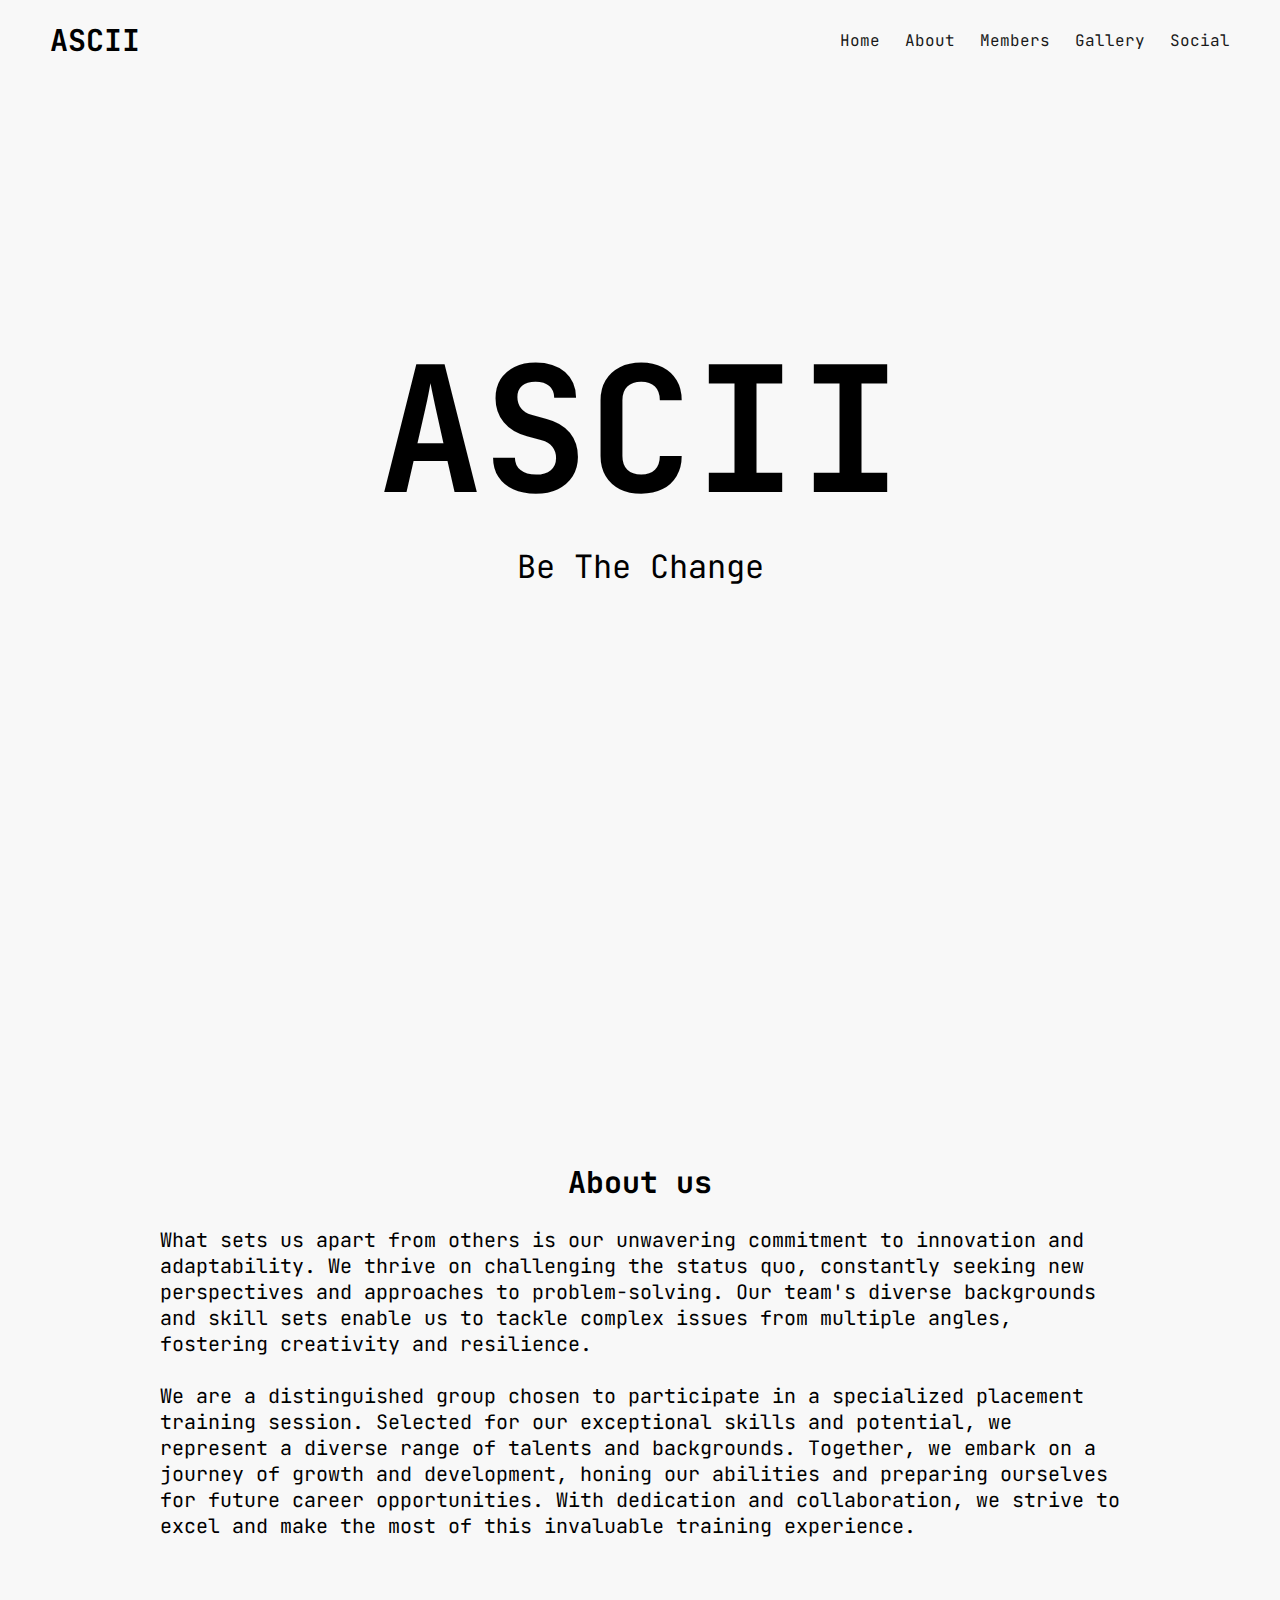
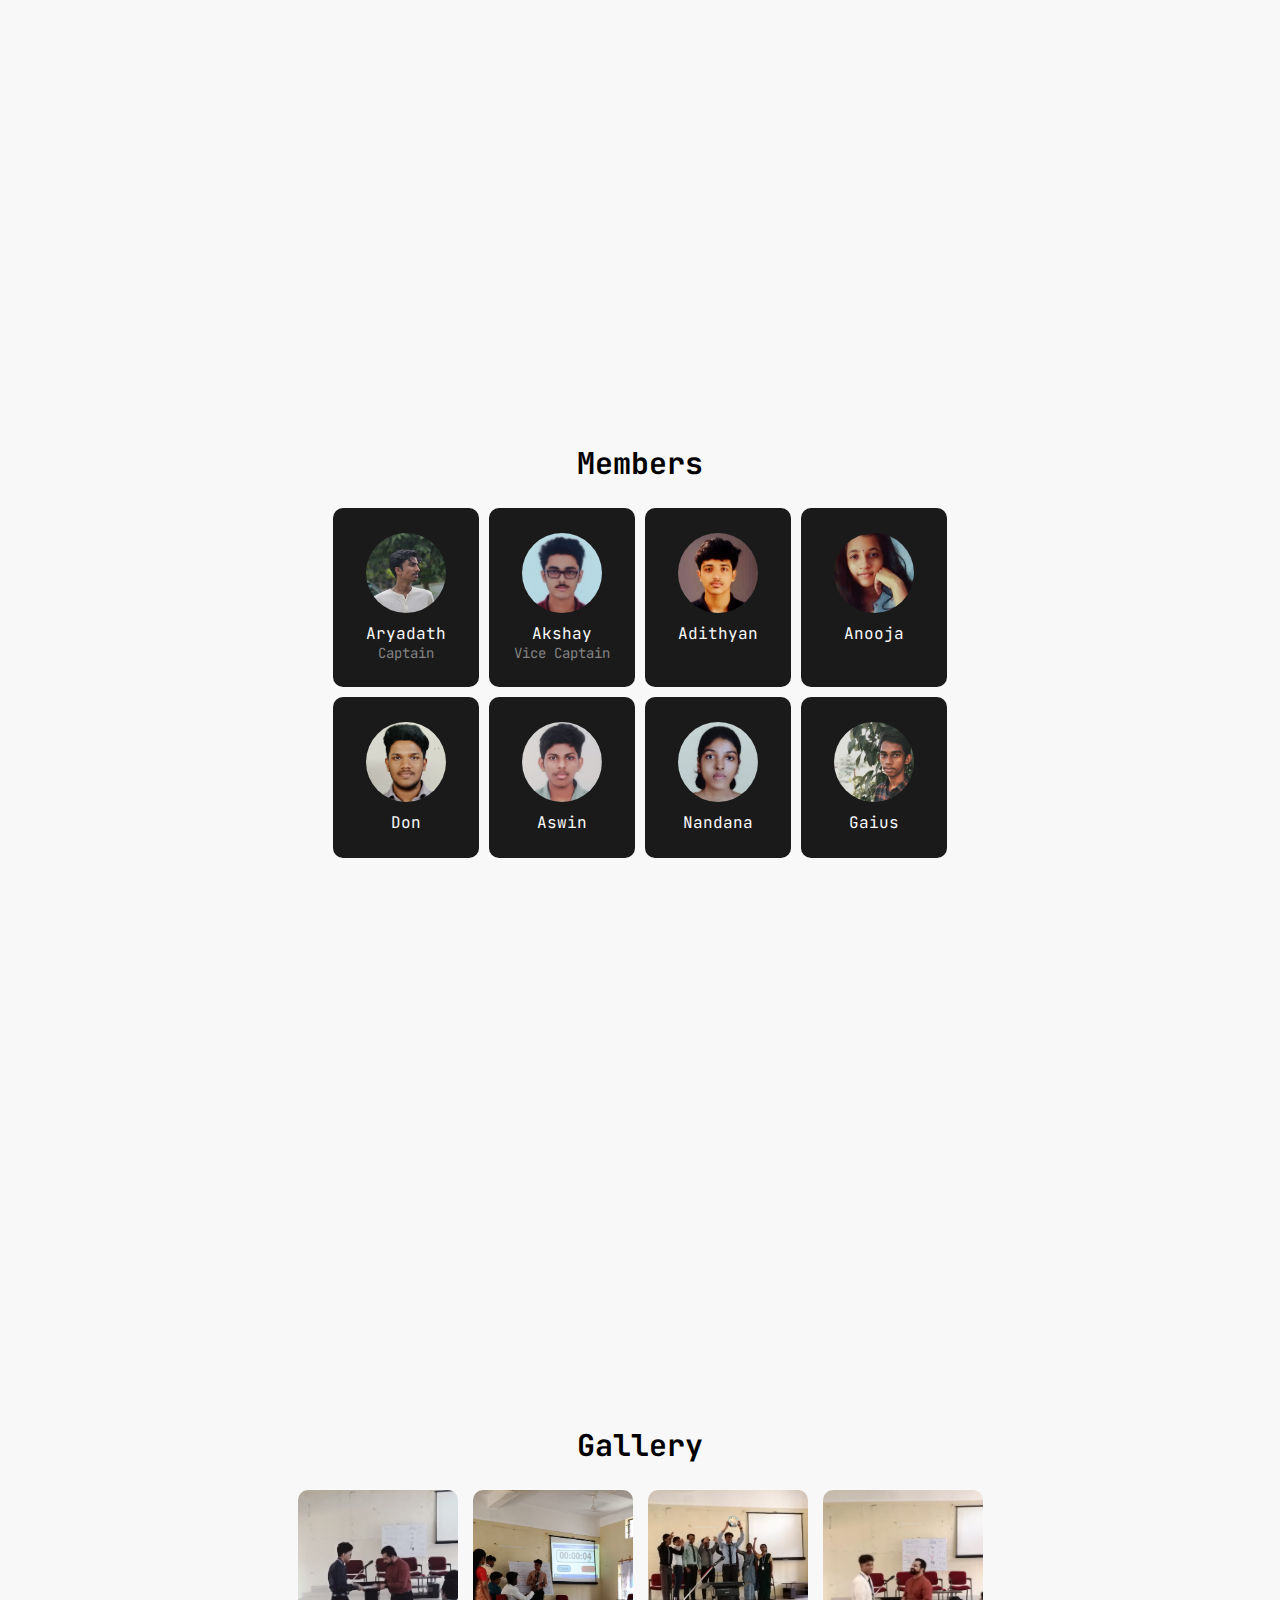
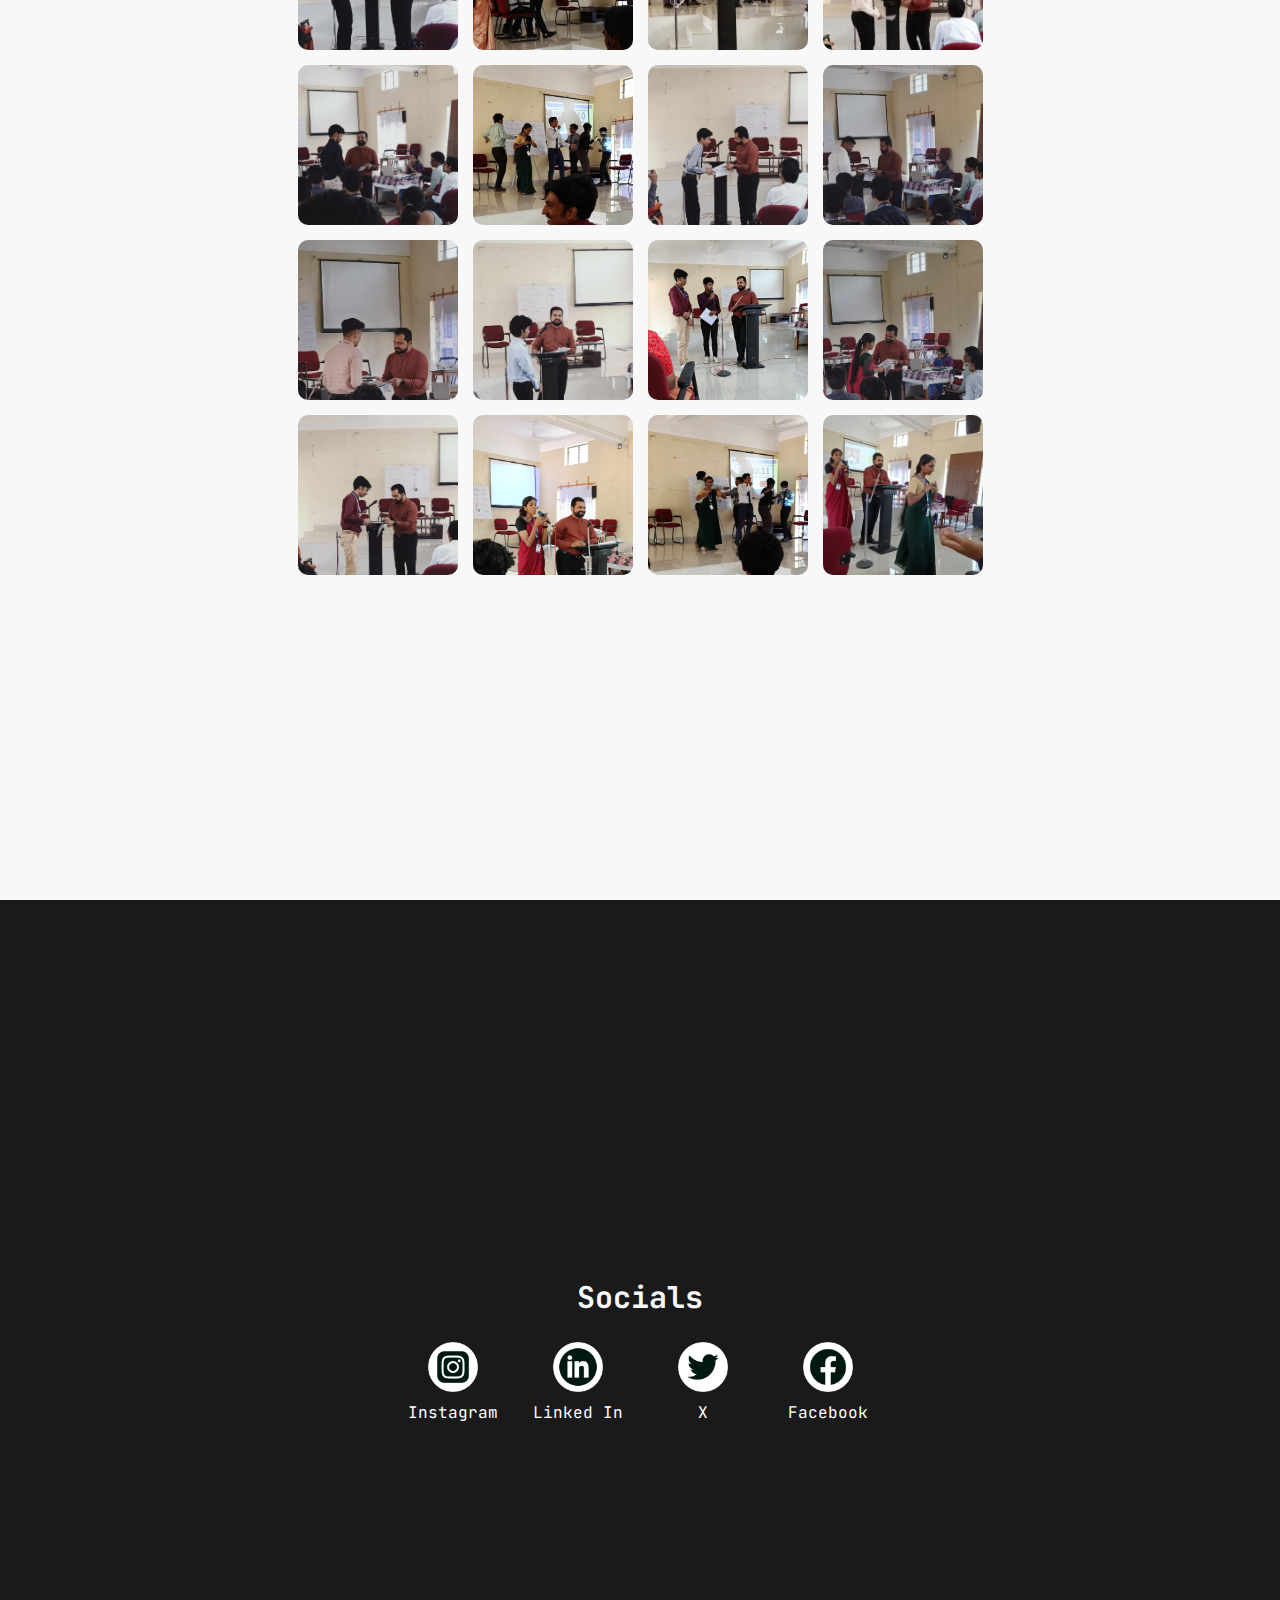
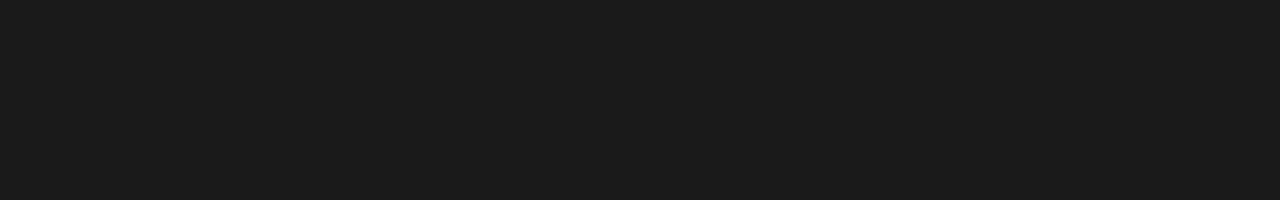
<file: index.html>
<!DOCTYPE html>
<html lang="en">
<head>
  <meta charset="UTF-8">
  <meta name="viewport" content="width=device-width, initial-scale=1.0">
  <title>Unicode</title>

  <link rel="preconnect" href="https://fonts.googleapis.com">
  <link rel="preconnect" href="https://fonts.gstatic.com" crossorigin>
  <link href="https://fonts.googleapis.com/css2?family=JetBrains+Mono:ital,wght@0,100..800;1,100..800&display=swap" rel="stylesheet">

  <link rel="stylesheet" href="unicode.css">
  <link rel="stylesheet" href="responsive.css">
</head>
<body>
  
  <header id="header">
    <h2 class="logo">ASCII</h2>
    <div class="navbar">
      <ul>
        <li><a href="#home">Home</a></li>
        <li><a href="#about">About</a></li>
        <li><a href="#members">Members</a></li>
        <li><a href="#gallery">Gallery</a></li>
        <li><a href="#socials">Social</a></li>
      </ul>
    </div>
  </header>

  <div class="content"> 
    <div class="container" id="home">
      <h1>ASCII</h1>
      <p>Be The Change</p>
    </div>

    <div class="container" id="about">
      <h2>About us</h2>
      <p>What sets us apart from others is our unwavering commitment to innovation and adaptability. We thrive on challenging the status quo, constantly seeking new perspectives and approaches to problem-solving. Our team's diverse backgrounds and skill sets enable us to tackle complex issues from multiple angles, fostering creativity and resilience.<br><br>
  
        We are a distinguished group chosen to participate in a specialized placement training session. Selected for our exceptional skills and potential, we represent a diverse range of talents and backgrounds. Together, we embark on a journey of growth and development, honing our abilities and preparing ourselves for future career opportunities. With dedication and collaboration, we strive to excel and make the most of this invaluable training experience.
      </p>
    </div>

    <div class="container" id="members">
      <h2>Members</h2>
      <div class="member-list">

        <div class="member-one">
          <img src="images/aryan.jpg">
          <p>Aryadath</p>
          <p class="sub-name">Captain</p>
        </div>

        <div class="member-one">
          <img src="images/aksh.jpg">
          <p>Akshay</p>
          <p class="sub-name">Vice Captain</p>
        </div>

        <div class="member-one">
          <img src="images/adhi.jpg">
          <p>Adithyan</p>
        </div>

        <div class="member-one">
          <img src="images/anoo.jpg">
          <p>Anooja</p>
        </div>

        <div class="member-one">
          <img src="images/don.jpg">
          <p>Don</p>
        </div>

        <div class="member-one">
          <img src="images/asw.jpg">
          <p>Aswin</p>
        </div>

        <div class="member-one">
          <img src="images/nand.jpg">
          <p>Nandana</p>
        </div>

        <div class="member-one">
          <img src="images/gai.jpg">
          <p>Gaius</p>
        </div>
      </div>
    </div>
  </div>

  <div class="container" id="gallery">
    <h2>Gallery</h2>
    <div class="gallery-box">

      <div class="img-box1">
        <img src="images/image1 (1).jpg" alt="">
      </div>

      <div class="img-box1">
        <img src="images/image1 (2).jpg" alt="">
      </div>

      <div class="img-box1">
        <img src="images/image1 (4).jpg" alt="">
      </div>

      <div class="img-box1">
        <img src="images/image1 (5).jpg" alt="">
      </div>

      <div class="img-box1">
        <img src="images/image1 (6).jpg" alt="">
      </div>

      <div class="img-box1">
        <img src="images/image1 (7).jpg" alt="">
      </div>

      <div class="img-box1">
        <img src="images/image1 (8).jpg" alt="">
      </div>

      <div class="img-box1">
        <img src="images/image1 (9).jpg" alt="">
      </div>

      <div class="img-box1">
        <img src="images/image1 (10).jpg" alt="">
      </div>

      <div class="img-box1">
        <img src="images/image1 (11).jpg" alt="">
      </div>

      <div class="img-box1">
        <img src="images/image1 (12).jpg" alt="">
      </div>


      <div class="img-box1">
        <img src="images/image1 (14).jpg" alt="">
      </div>

      <div class="img-box1">
        <img src="images/image1 (15).jpg" alt="">
      </div>

      <div class="img-box1">
        <img src="images/image1 (16).jpg" alt="">
      </div>

      <div class="img-box1">
        <img src="images/image1 (17).jpg" alt="">
      </div>

      <div class="img-box1">
        <img src="images/image1 (18).jpg" alt="">
      </div>

    </div>
  
  </div>

  <div class="container" id="socials">
    <h2>Socials</h2>
    <div class="social-list">
      <div class="social-one">
        <a href="https://www.instagram.com/ascii.cep" target="_blank">
          <img src="images/instagram-icon.png">
          <p>Instagram</p>
        </a>
      </div>

      <div class="social-one">
        <a href="https://www.linkedin.com/in/ascii-cep-7b789a2b7/?utm_source=share&utm_campaign=share_via&utm_content=profile&utm_medium=android_app" target="_blank">
          <img src="images/linkedin-icon.png">
          <p>Linked In</p>
        </a>
      </div>

      <div class="social-one">
        <a href="https://x.com/ascii_cep" target="_blank">
          <img src="images/twitter-icon.png">
          <p>X</p>
        </a>
      </div>

      <div class="social-one">
        <a href="https://m.facebook.com/profile.php/?id=61556625524121&name=STSDirectNavUserDecorator" target="_blank">
          <img src="images/facebook-icon.png">
          <p>Facebook</p>
        </a>
      </div>


    </div>
  </div>

  <script>
window.addEventListener('scroll', function() {
    var scrollPosition = window.scrollY;
    
    var scrollThreshold = 2000;

    var scrollDiv = document.getElementById('header');

    if (scrollPosition >= scrollThreshold) {
        scrollDiv.style.backgroundColor = '#1a1a1a';
        scrollDiv.style.color = '#f8f8f8';
    } else {
        scrollDiv.style.backgroundColor = '#f8f8f8';
        scrollDiv.style.color = '#1a1a1a';
    }
});
</script>
</body>
</html>
</file>
<file: unicode.css>
*{
  margin: 0;
  padding: 0;
  font-family: "JetBrains Mono", monospace;
  text-decoration: none;
  list-style: none;
  scroll-behavior: smooth;
  transition: 0.25s;
}

:root {
  --background-color: #f8f8f8;
  --primary-color: #1a1a1a;
  --accent-color: rgb(78, 190, 85);
}

::selection {
  background-color: var(--accent-color); /* Orange background */
  color: #fff; /* White text color */
}

img {
  user-select: none;
}

body{
  background-color: var(--background-color);
}

h2{
  font-size: 30px;
  cursor: pointer;
}

h2:hover{
  color: var(--accent-color);
}

header{
  display: flex;
  justify-content: space-between;
  align-items: center;
  height: 80px;
  position: fixed;
  right: 0;
  left: 0;
  top: 0;
  background-color: var(--background-color);
  padding: 0 50px 0 50px;
  z-index: 1000;
}

.navbar ul{
  display: flex;
}

.navbar ul li{
  margin-left: 25px;
}

.navbar ul li a{
  color: var(--primary-color);
}

.content{
  margin: 0 400px 0 400px;
}

.container{
  height: 100vh;
  display: flex;
  flex-direction: column;
  align-items: center;
  justify-content: center;
  /*border-right: solid 1px;
  border-left: solid 1px;*/
  padding: 0 10px 0 10px;
}

.container h2{
  margin-bottom: 25px;
}

#home h1{
  font-size: 175px;
  cursor: pointer;
}

#home h1:hover{
  font-size: 180px;
  color: var(--accent-color);
}

#home p{
  font-size: 32px;
}

.sub-name{
  color: rgb(130, 130, 130);
  font-size: 14px;
}

#about p{
  font-size: 20px;
}

.member-list{
  display: grid;
  gap: 10px;
  grid-template-columns: repeat(4, 1fr);
}

.member-one{
  background-color: var(--primary-color);
  color: var(--background-color);
  display: flex;
  flex-direction: column;
  align-items: center;
  padding: 25px;
  border-radius: 10px;
}

.member-one:hover{
  opacity: 0.7;
}

.member-one img{
  width: 80px;
  border-radius: 100%;
  margin-bottom: 10px;
}

#gallery{
  margin: 250px 0 250px 0;
}

.gallery-box{
  display: grid;
  grid-template-columns: repeat(4, 1fr);
  gap: 15px;
}

.img-box1{
  width: 200px;
  height: 200px;
}

.img-box1:hover{
  opacity: 0.7;
}

.img-box1 img{
  width: 100%;
  height: 100%;
  object-fit: cover;
  object-position: top;
  border-radius: 10px;
}

#socials{
  background-color: var(--primary-color);
  color: var(--background-color);
}

.social-one img:hover{
  filter: invert();
}

.social-one img{
  width: 50px;
}

.social-list{
  display: grid;
  grid-template-columns: repeat(4, 100px);
  gap: 25px;
}

.social-one a{
  color: white;
  display: flex;
  flex-direction: column;
  align-items: center;
  justify-content: center;
}

.social-one a p{
  margin-top: 10px;
}
</file>
<file: responsive.css>
@media (max-width: 1560px){
  .content{
    margin: 0 250px 0 250px;
  }
}

@media (max-width: 1280px){
  .content{
    margin: 0 150px 0 150px;
  }
  
  .img-box1{
    width: 160px;
    height: 160px;
  }
}

@media (max-width: 860px){
  .content{
    margin: 0 50px 0 50px;
  }

  .img-box1{
    width: 130px;
    height: 130px;
  }
}

@media (max-width: 720px){
  .content{
    margin: 0;
    padding: 25px;
  }

  #home h1{
    font-size: 146px;
  }

  #home h1:hover{
    font-size: 152px;
  }

  #home p{
    font-size: 34px;
  }

  .member-list{
    display: grid;
    gap: 10px;
    grid-template-columns: repeat(3, 1fr);
  }
}

@media (max-width: 640px){
  #home h1{
    font-size: 120px;
  }

  #home h1:hover{
    font-size: 126px;
  }

  #home p{
    font-size: 34px;
  }

  #socials{
    margin-top: 150px;
  }

  .social-list{
    display: flex;
    flex-direction: column;
    gap: 25px;
  }

  .social-one a{
    color: white;
    display: grid;
    grid-template-columns: repeat(2, 1fr);
  }

  .social-one a p{
    margin-top: 0;
  }
}

@media (max-width: 480px){
  .navbar{
    display: none;
  }

  #home h1{
    font-size: 80px;
  }

  #home h1:hover{
    font-size: 86px;
  }

  #home p{
    font-size: 22px;
  }

  #about p{
    font-size: 16px;
    margin-bottom: 150px;
  }

  .member-list{
    display: grid;
    gap: 10px;
    grid-template-columns: repeat(2, 1fr);
  }

  #gallery{
    margin: 500px 0 450px 0;
  }

  .gallery-box{
    grid-template-columns: repeat(2, 1fr);
    gap: 15px;
  }
  
  .img-box1{
    width: 150px;
    height: 150px;
  }
}
</file>
